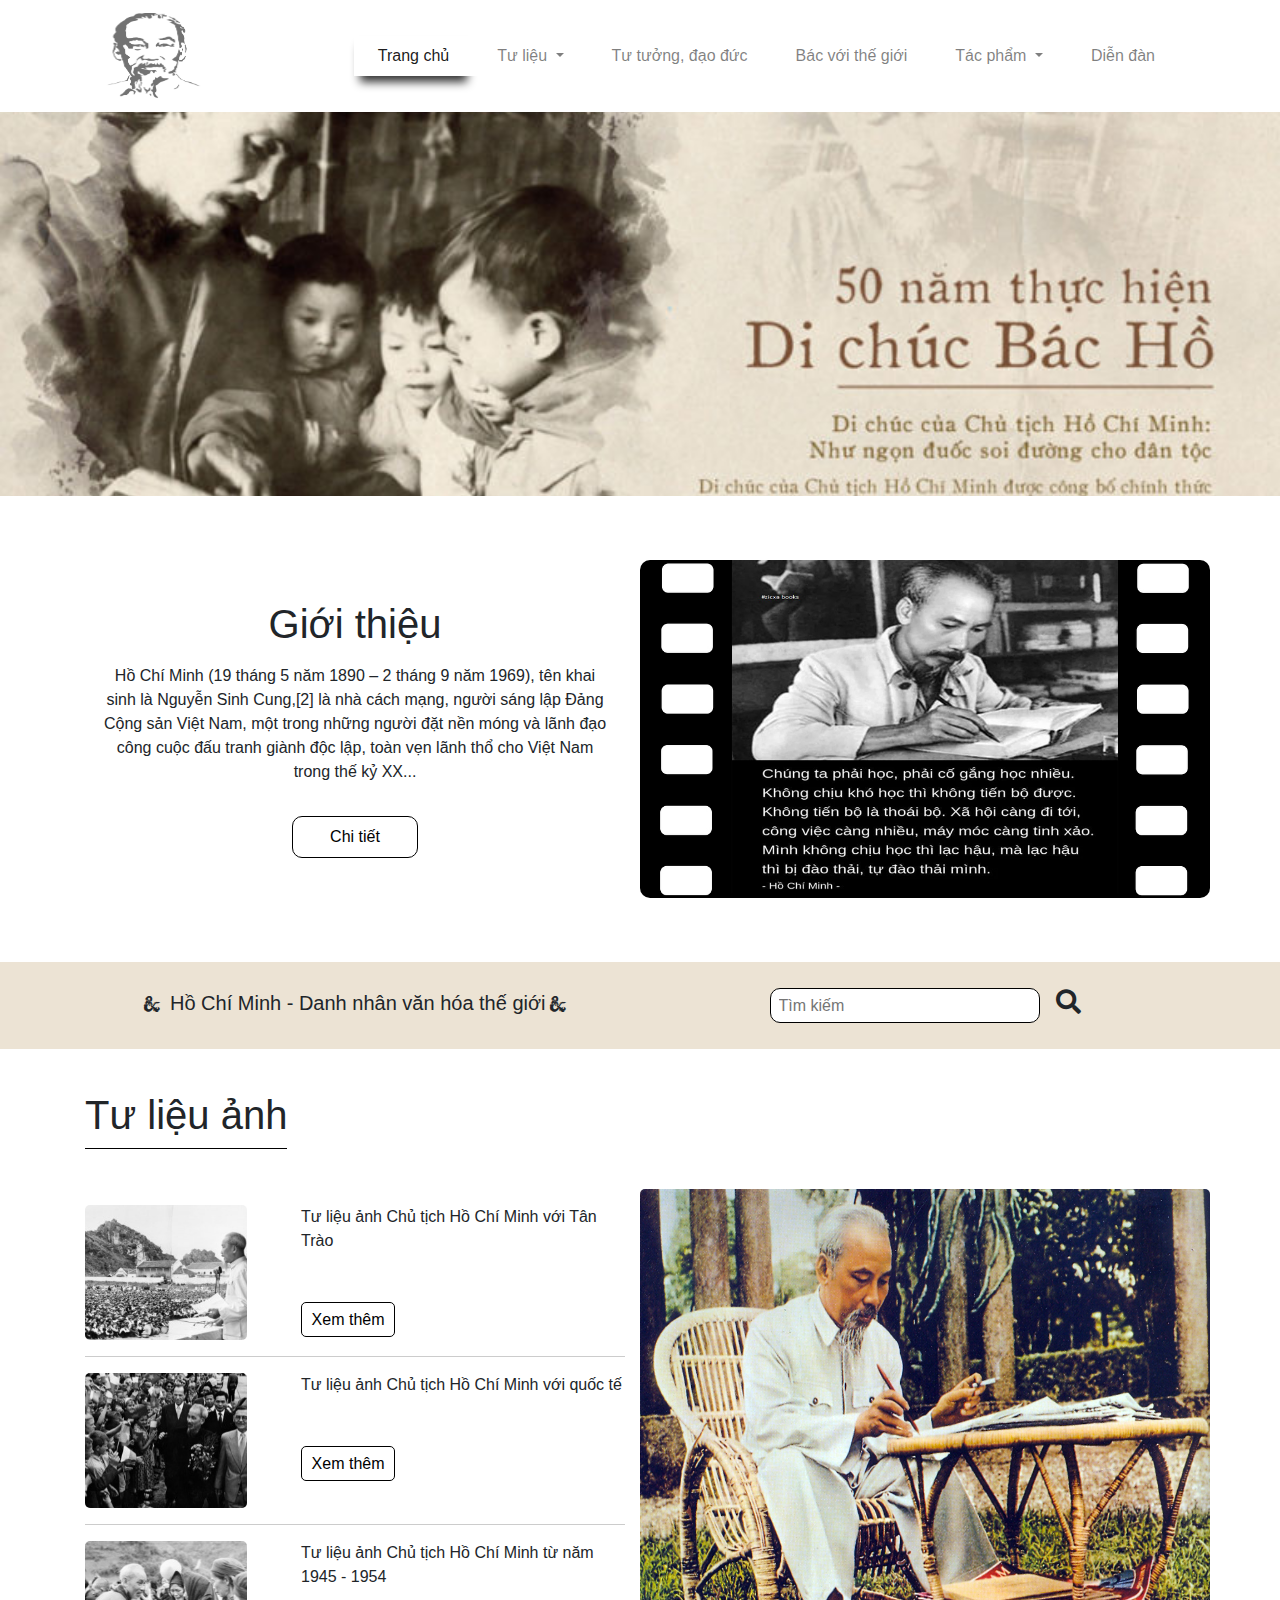
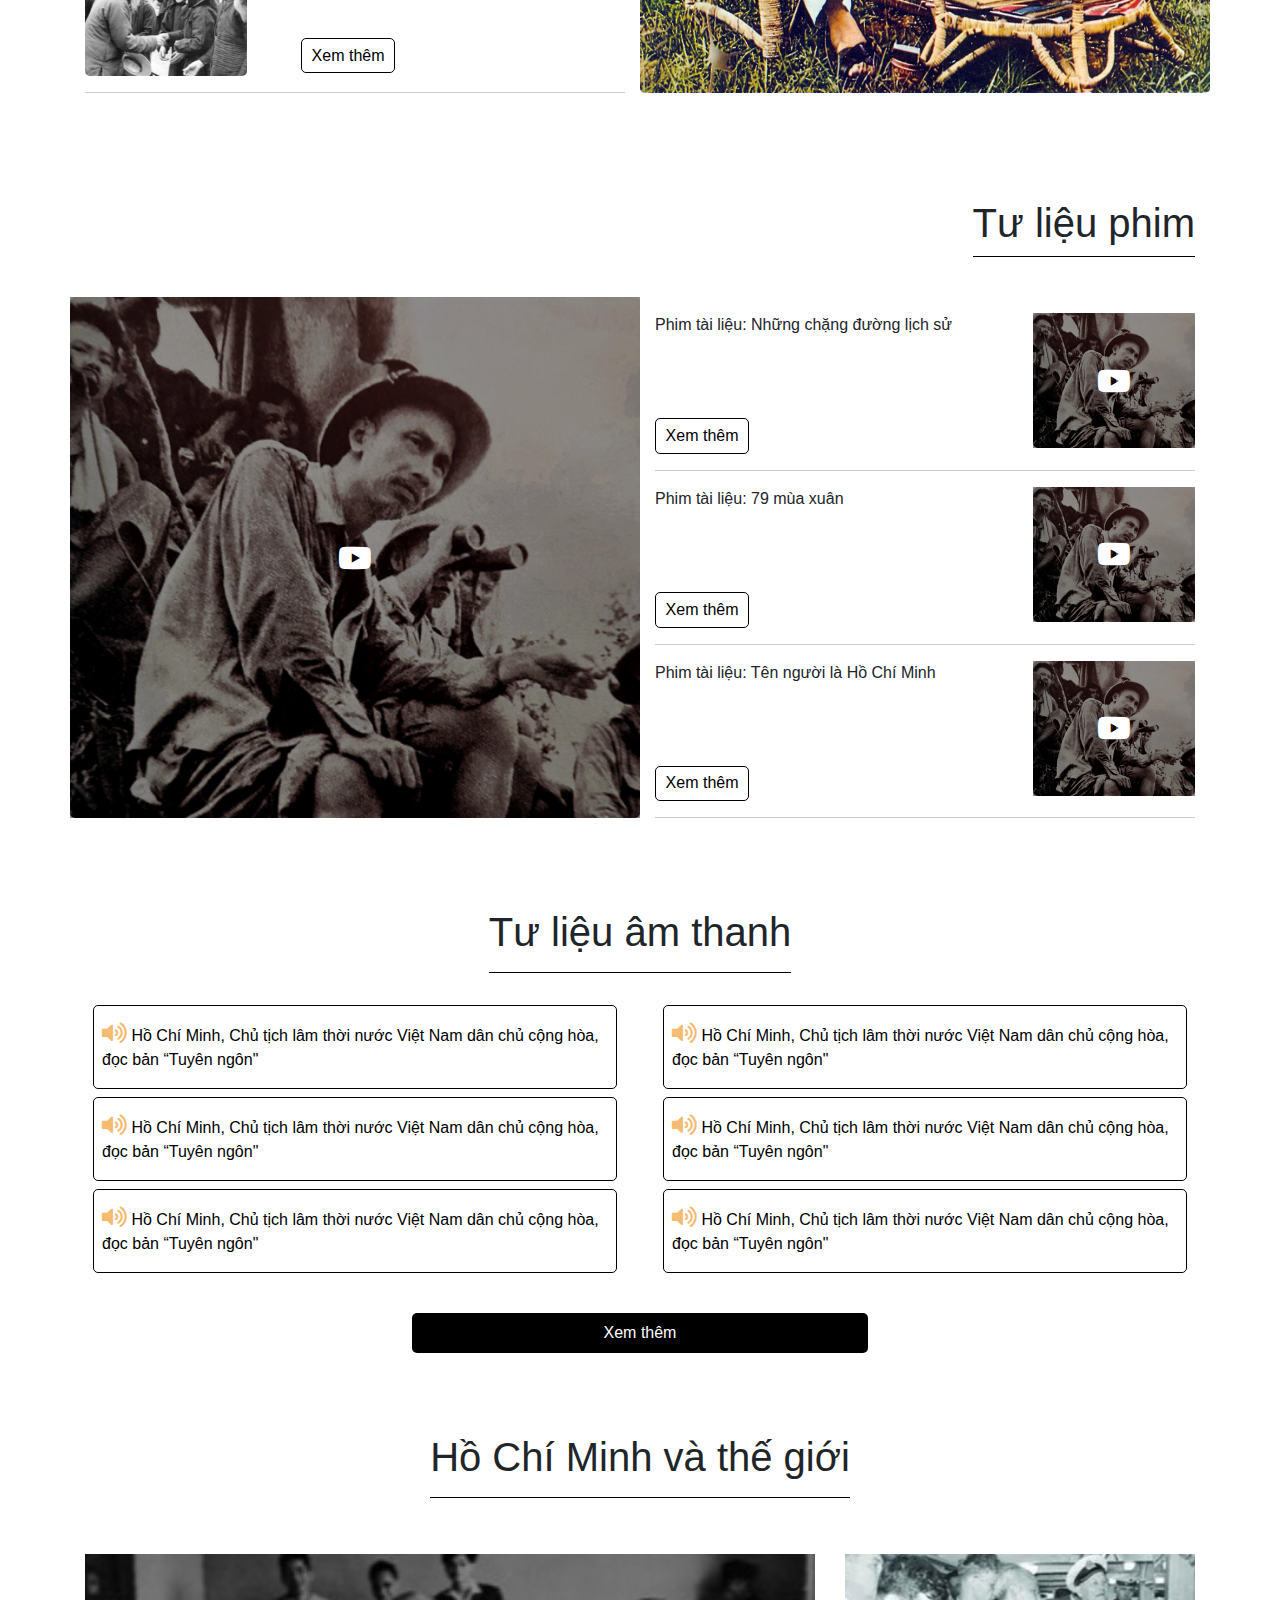
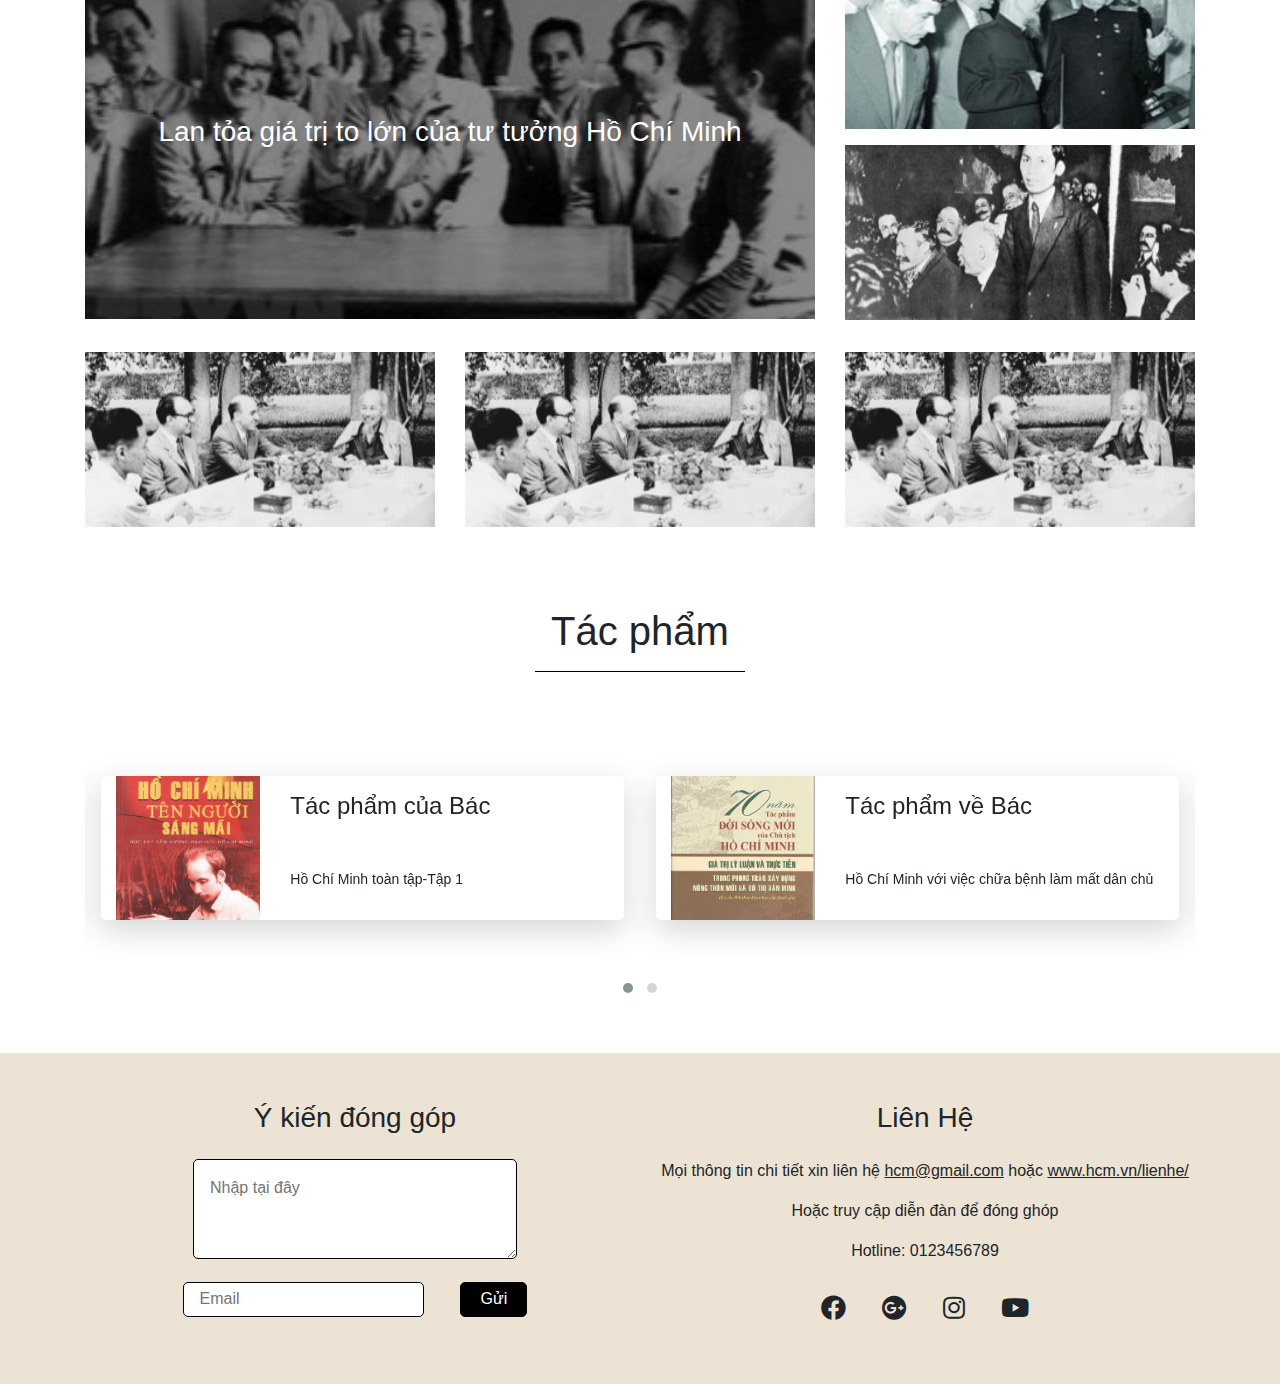
<file: index.html>
<!doctype html>
<html>
<head>
<meta charset="utf-8">
<title>Hồ Chí Minh</title>
<link rel="icon" href="./img/favicon.ico">
<meta name="viewport" content="width=device-width, initial-scale=1.0" >
<link rel="stylesheet" type="text/css" href="./css/bootstrap.min.css">
<link rel="stylesheet" type="text/css" href="./css/all.min.css">
<link rel="stylesheet" type="text/css" href="./owl-carousel/css/owl.carousel.min.css">
<link rel="stylesheet" type="text/css" href="./owl-carousel/css/owl.theme.default.min.css">
<link rel="stylesheet" type="text/css" href="./css/style.css">
</head>

<body>
	

	 <header class="header_area">
    	<div class="main-menu container">
        <nav class="navbar navbar-expand-lg navbar-light">
          <a class="navbar-brand" href="./index.html"><div class="logo-img"></div></a>
          <button class="navbar-toggler" type="button" data-toggle="collapse" data-target="#navbarNav" aria-controls="navbarNav" aria-expanded="false" aria-label="Toggle navigation">
            <span class="navbar-toggler-icon"></span>
          </button>
          <div class="collapse navbar-collapse" id="navbarNav">
            <div class="mr-auto"></div>
            <ul class="navbar-nav">
              <li class="nav-item active">
                <a class="nav-link" href="./index.html">Trang chủ <span class="sr-only">(current)</span></a>
              </li>
             
              <li class="nav-item dropdown">
					<a class="nav-link dropdown-toggle" href="#" id="navbarDropdown" role="button" data-toggle="dropdown" aria-haspopup="true" aria-expanded="false">
					    Tư liệu
					</a>
					<div class="dropdown-menu" aria-labelledby="navbarDropdown">
					          
					    <a class="dropdown-item" href="#">Tư liệu ảnh</a>
					    <div class="dropdown-divider"></div>
					    <a class="dropdown-item" href="#">Tư liệu video</a>
					     <div class="dropdown-divider"></div>
					    <a class="dropdown-item" href="#">Tư liệu audio</a>
					</div>
			  </li>
			  <li class="nav-item">
                <a class="nav-link" href="#">Tư tưởng, đạo đức</a>
              </li>
              <li class="nav-item">
                <a class="nav-link" href="#">Bác với thế giới</a>
              </li>
              <li class="nav-item dropdown">
					<a class="nav-link dropdown-toggle" href="#" id="navbarDropdown" role="button" data-toggle="dropdown" aria-haspopup="true" aria-expanded="false">
					    Tác phẩm
					</a>
					<div class="dropdown-menu" aria-labelledby="navbarDropdown">
					          
					    <a class="dropdown-item" href="#">Tác phẩm của Bác</a>
					    <div class="dropdown-divider"></div>
					    <a class="dropdown-item" href="#">Tác phẩm về Bác</a>
					</div>
			  </li>
              <li class="nav-item">
                <a class="nav-link" href="./forum.html">Diễn đàn</a>
              </li>
             
                          
            </ul>
          </div>
        </nav>
      </div>  	
   </header>

   <!--------end header-------->

   <!-----------banner----------->

   <div class="banner-area container-fluid"></div>

   <!-----------end banner-------->
   <!-----------intro----------->

	<div class="site-intro">
		<div class="container">
			<div class="row intro-area">
				<div class="col-lg-6 col-md-12 text-intro text-center">
					<h1>Giới thiệu</h1>
					<p>Hồ Chí Minh (19 tháng 5 năm 1890 – 2 tháng 9 năm 1969), tên khai sinh là Nguyễn Sinh Cung,[2] là nhà cách mạng, người sáng lập Đảng Cộng sản Việt Nam, một trong những người đặt nền móng và lãnh đạo công cuộc đấu tranh giành độc lập, toàn vẹn lãnh thổ cho Việt Nam trong thế kỷ XX...</p>
					<button><a href="https://vi.wikipedia.org/wiki/H%E1%BB%93_Ch%C3%AD_Minh" style="text-decoration: none;color:inherit;outline: none;" target="_blank">Chi tiết</a></button>
				</div>
				<div class="col-lg-6 col-md-12 img-intro"></div>
			</div>
		</div>
	</div>
   <!------------end intro--------->

   <!------------search----------->
	<div class="search-area container-fluid">
		<div class="container">
			<div class="row site-search">
				<div class="col-lg-6 col-md-12 search-text text-center">
					<i class="fab fa-d-and-d"></i> Hồ Chí Minh - Danh nhân văn hóa thế giới<i class="fab fa-d-and-d"></i>
				</div>
				<div class="col-lg-6 col-md-12 search-form text-center">
					<input type="text" placeholder="Tìm kiếm"><i class="fas fa-search"></i>
				</div>
			</div>
		</div>
	</div>

   <!------------end search----------->
   <!------------img-doc------------->
	<div class="stie-img-doc">
		<div class="container">
			<div class="row">
				<div class="col-12 doc-img-title"><h1>Tư liệu ảnh</h1></div>
			</div>
			
			<div class="row" style="padding: 2rem 0;">
				<div class="col-lg-6 col-12 img-doc-child">
					<div class="img-doc-item">
						<div class="doc-item-img doc-item-img-bg-1"></div>
						<div class="doc-item-text"><span>Tư liệu ảnh Chủ tịch Hồ Chí Minh với Tân Trào</span><a href="#">Xem thêm</a></div>
					</div>
					<div class="img-doc-item">
						<div class="doc-item-img doc-item-img-bg-2"></div>
						<div class="doc-item-text"><span>Tư liệu ảnh Chủ tịch Hồ Chí Minh với quốc tế</span><a href="#">Xem thêm</a></div>
					</div>
					<div class="img-doc-item">
						<div class="doc-item-img doc-item-img-bg-3"></div>
						<div class="doc-item-text"><span>Tư liệu ảnh Chủ tịch Hồ Chí Minh từ năm 1945 - 1954</span><a href="#">Xem thêm</a></div>
					</div>
					


				</div>
				<div class="col-lg-6 col-12 img-doc-main"></div>

			</div>

		</div>
	</div>


   <!------------end img-doc--------->
   <!------------video-doc------------->
	<div class="stie-video-doc">
		<div class="container">
			<div class="row">
				<div class="col-12 doc-video-title"><h1>Tư liệu phim</h1></div>
			</div>
			
			<div class="row" style="padding: 2rem 0;">
				<div class="col-lg-6 col-12 img-doc-main video-doc-main" id="popup-video">
					<div class="overlay video-click-btn"><i class="fab fa-youtube" ></i></div>
				</div>

				<div class="popup-video">
					<iframe width="40%" height="50%" src="https://www.youtube.com/embed/5dbHMX62S7Y" frameborder="0" allow="accelerometer; autoplay; encrypted-media; gyroscope; picture-in-picture" allowfullscreen></iframe>
					<img src="./img/close-icon.png" class="close">
				</div>

				<div class="col-lg-6 col-12 video-doc-child">

					<div class="video-doc-item">
						
						<div class="doc-item-text"><span>Phim tài liệu: Những chặng đường lịch sử</span><a href="#">Xem thêm</a></div>
						<div class="doc-item-video doc-item-video-bg-1" id="popup-video-2">
							<div class="overlay video-click-btn"><i class="fab fa-youtube" ></i></div>
						</div>
					</div>

					<div class="popup-video-2">
						<iframe width="40%" height="50%" src="https://www.youtube.com/embed/7YrKG2KoSuY" frameborder="0" allow="accelerometer; autoplay; encrypted-media; gyroscope; picture-in-picture" allowfullscreen></iframe>
						<img src="./img/close-icon.png" class="close-2">
					</div>

					<div class="video-doc-item">
						
						<div class="doc-item-text"><span>Phim tài liệu: 79 mùa xuân</span><a href="#">Xem thêm</a></div>
						<div class="doc-item-video doc-item-video-bg-3" id="popup-video-3">
							<div class="overlay video-click-btn"><i class="fab fa-youtube" ></i></div>
						</div>

						<div class="popup-video-3">
						<iframe width="40%" height="50%" src="https://www.youtube.com/embed/-7HInLvrcpo" frameborder="0" allow="accelerometer; autoplay; encrypted-media; gyroscope; picture-in-picture" allowfullscreen></iframe>
						<img src="./img/close-icon.png" class="close-3">
						</div>

					</div>
					<div class="video-doc-item">
						
						<div class="doc-item-text"><span>Phim tài liệu: Tên người là Hồ Chí Minh</span><a href="#">Xem thêm</a></div>
						<div class="doc-item-video doc-item-video-bg-3" id="popup-video-4">
							<div class="overlay video-click-btn"><i class="fab fa-youtube" ></i></div>
						</div>


						<div class="popup-video-4">
						<iframe  width="40%" height="50%" src="https://www.youtube.com/embed/xJFZiCLLUl0" frameborder="0" allow="accelerometer; autoplay; encrypted-media; gyroscope; picture-in-picture" allowfullscreen></iframe>
						<img src="./img/close-icon.png" class="close-4">
						</div>

					</div>
					


				</div>
				

			</div>

		</div>
	</div>


   <!------------end video-doc--------->
   <!------------audio-doc--------->
	<div class="site-audio-doc">
		<div class="container">
			<div class="row">
				<div class="col-12 audio-doc-title text-center"><h1>Tư liệu âm thanh</h1></div>
			</div>
			<div class="row">
				<div class="col-lg-6 col-12 audio-form">
					<div class="audio-item">
						<i class="fas fa-volume-up"></i>
						<a href="#">Hồ Chí Minh, Chủ tịch lâm thời nước Việt Nam dân chủ cộng hòa, đọc bản “Tuyên ngôn"</a>
					</div>
					<div class="audio-item">
						<i class="fas fa-volume-up"></i>
						<a href="#">Hồ Chí Minh, Chủ tịch lâm thời nước Việt Nam dân chủ cộng hòa, đọc bản “Tuyên ngôn"</a>
					</div>
					<div class="audio-item">
						<i class="fas fa-volume-up"></i>
						<a href="#">Hồ Chí Minh, Chủ tịch lâm thời nước Việt Nam dân chủ cộng hòa, đọc bản “Tuyên ngôn"</a>
					</div>
				</div>
				<div class="col-lg-6 col-12 audio-form">
					<div class="audio-item">
						<i class="fas fa-volume-up"></i>
						<a href="#">Hồ Chí Minh, Chủ tịch lâm thời nước Việt Nam dân chủ cộng hòa, đọc bản “Tuyên ngôn"</a>
					</div>
					<div class="audio-item">
						<i class="fas fa-volume-up"></i>
						<a href="#">Hồ Chí Minh, Chủ tịch lâm thời nước Việt Nam dân chủ cộng hòa, đọc bản “Tuyên ngôn"</a>
					</div>
					<div class="audio-item">
						<i class="fas fa-volume-up"></i>
						<a href="#">Hồ Chí Minh, Chủ tịch lâm thời nước Việt Nam dân chủ cộng hòa, đọc bản “Tuyên ngôn"</a>
					</div>
				</div>
			</div>
			
			<div class="row">
				<div class="col-12 text-center audio-more"><button>Xem thêm</button></div>
			</div>

		</div>
	</div>
   <!------------end audio-doc--------->
   <!------------world------------>
	<div class="site-world">
		<div class="container">
			<div class="row">
				<div class="col-12 world-title text-center"><h1>Hồ Chí Minh và thế giới</h1></div>
			</div>
			<div class="row" style="padding: 1rem 0;">
				<div class="col-lg-8 col-12  ">
					<div class="world-first-left">
						<div class="overlay"><h3>Lan tỏa giá trị to lớn của tư tưởng Hồ Chí Minh</h3></div>
					</div>
				</div>
				<div class="col-lg-4 col-12 world-first-right">
					<div class="left-item left-bg1">
						<div class="overlay"><p class="text-center">Cách mạng tháng 10 Nga</p></div>

					</div>
					<div class="left-item left-bg2">
						<div class="overlay"><p>Theo chân Bác tại Luân Đôn</p></div>
					</div>
				</div>
			</div>
			<div class="row third-row">
				<div class="col-lg-4 col-12 ">
					<div class="world-second">
						<div class="overlay"><p class="text-center">Chủ tịch Hồ Chí Minh với báo chí quốc tế</p></div>
					</div>
				</div>
				<div class="col-lg-4 col-12 ">
					<div class="world-second">
						<div class="overlay"><p class="text-center">Chủ tịch Hồ Chí Minh với báo chí quốc tế</p></div>
					</div>
				</div>
				<div class="col-lg-4 col-12 ">
					<div class="world-second">
						<div class="overlay"><p class="text-center">Chủ tịch Hồ Chí Minh với báo chí quốc tế</p></div>
					</div>
				</div>
			</div>
		</div>
	</div>



	<!------------end world---------->
	<!------------creation----------->
	
	<div class="creation-area">
			<div class="container">
		        <div class="row text-center">
		          <div class="col-12">
		            <div class="creation-title">
		              <h1>Tác phẩm</h1>	         
		            </div>
		          </div>
		        </div>
		      </div>
	      <div class="container carousel py-lg-5">
	        <div class="owl-carousel owl-theme">
	          <div class="creation row">
	            <div class="col-lg-4 col-md-12">
	              <div class="creation-img creation-img-bg"></div>
	            </div>
	            <div class="col-lg-8 col-md-12 about-creation ">
	              <h4 class="mb-5">Tác phẩm của Bác</h4>
	              <p>Hồ Chí Minh toàn tập-Tập 1</p>
	            </div>
	          </div>
	          <div class="creation row">
	             <div class="col-lg-4 col-md-12">
	              <div class="creation-img creation-img-bg-2"></div>
	            </div>
	            <div class="col-lg-8 col-md-12 about-creation">
	              <h4 class="mb-5">Tác phẩm về Bác</h4>
	              <p>Hồ Chí Minh với việc chữa bệnh làm mất dân chủ</p>
	            </div>
	          </div>

	           <div class="creation row">
	            <div class="col-lg-4 col-md-12">
	              <div class="creation-img creation-img-bg-3"></div>
	            </div>
	            <div class="col-lg-8 col-md-12 about-creation">
	              <h4 class="mb-5">Tác phẩm của Bác</h4>
	              <p>Nhật ký trong tù</p>
	            </div>
	          </div>
	          <div class="creation row">
	             <div class="col-lg-4 col-md-12">
	              <div class="creation-img creation-img-bg-4"></div>
	            </div>
	            <div class="col-lg-8 col-md-12 about-creation">
	              <h4 class="mb-5">Tác phẩm về Bác</h4>
	              <p>Hồ Chí Minh - Hành trình tìm đường cứu nước</p>
	            </div>
	          </div>
	          
	          

	        </div>
	      </div>
	    </div>

	<!------------end creation------->

	<!------------footer------------->

	<div class="footer-area">
		<div class="container">
			<div class="row">
				<div class="col-lg-6 col-12 text-center">
					<div class="contact">
						<h3 class="contact-title">Ý kiến đóng góp</h3>
						<textarea placeholder="Nhập tại đây"></textarea>
						<div class="contact-form">
							<input type="Email" placeholder="Email">
							<button>Gửi</button>
						</div>
						

						
					</div>
				</div>
				<div class="col-lg-6 col-12 text-center">
					<div class="social">
						<h3>Liên Hệ</h3>
						<p>Mọi thông tin chi tiết xin liên hệ <u>hcm@gmail.com</u> hoặc <u>www.hcm.vn/lienhe/</u></p>
						<p>Hoặc truy cập diễn đàn để đóng ghóp</p>
						<p>Hotline: 0123456789</p>
						<p>
							<i class="fab fa-facebook"></i>
							<i class="fab fa-google-plus"></i>
							<i class="fab fa-instagram"></i>
							<i class="fab fa-youtube"></i>
						</p>
					</div>
				</div>
			</div>
		</div>
	</div>

	<!------------end footer------------->











<script src="./js/jquery.3.4.1.js"></script>
<!-- bootstrap js file-->
<script src="./js/bootstrap.min.js"></script>
<!-- owl js file -->
<script src="./owl-carousel/js/owl.carousel.min.js"></script>
<!-- custom js file -->
<script src="./js/main.js"></script>


</body>
</html>
</file>
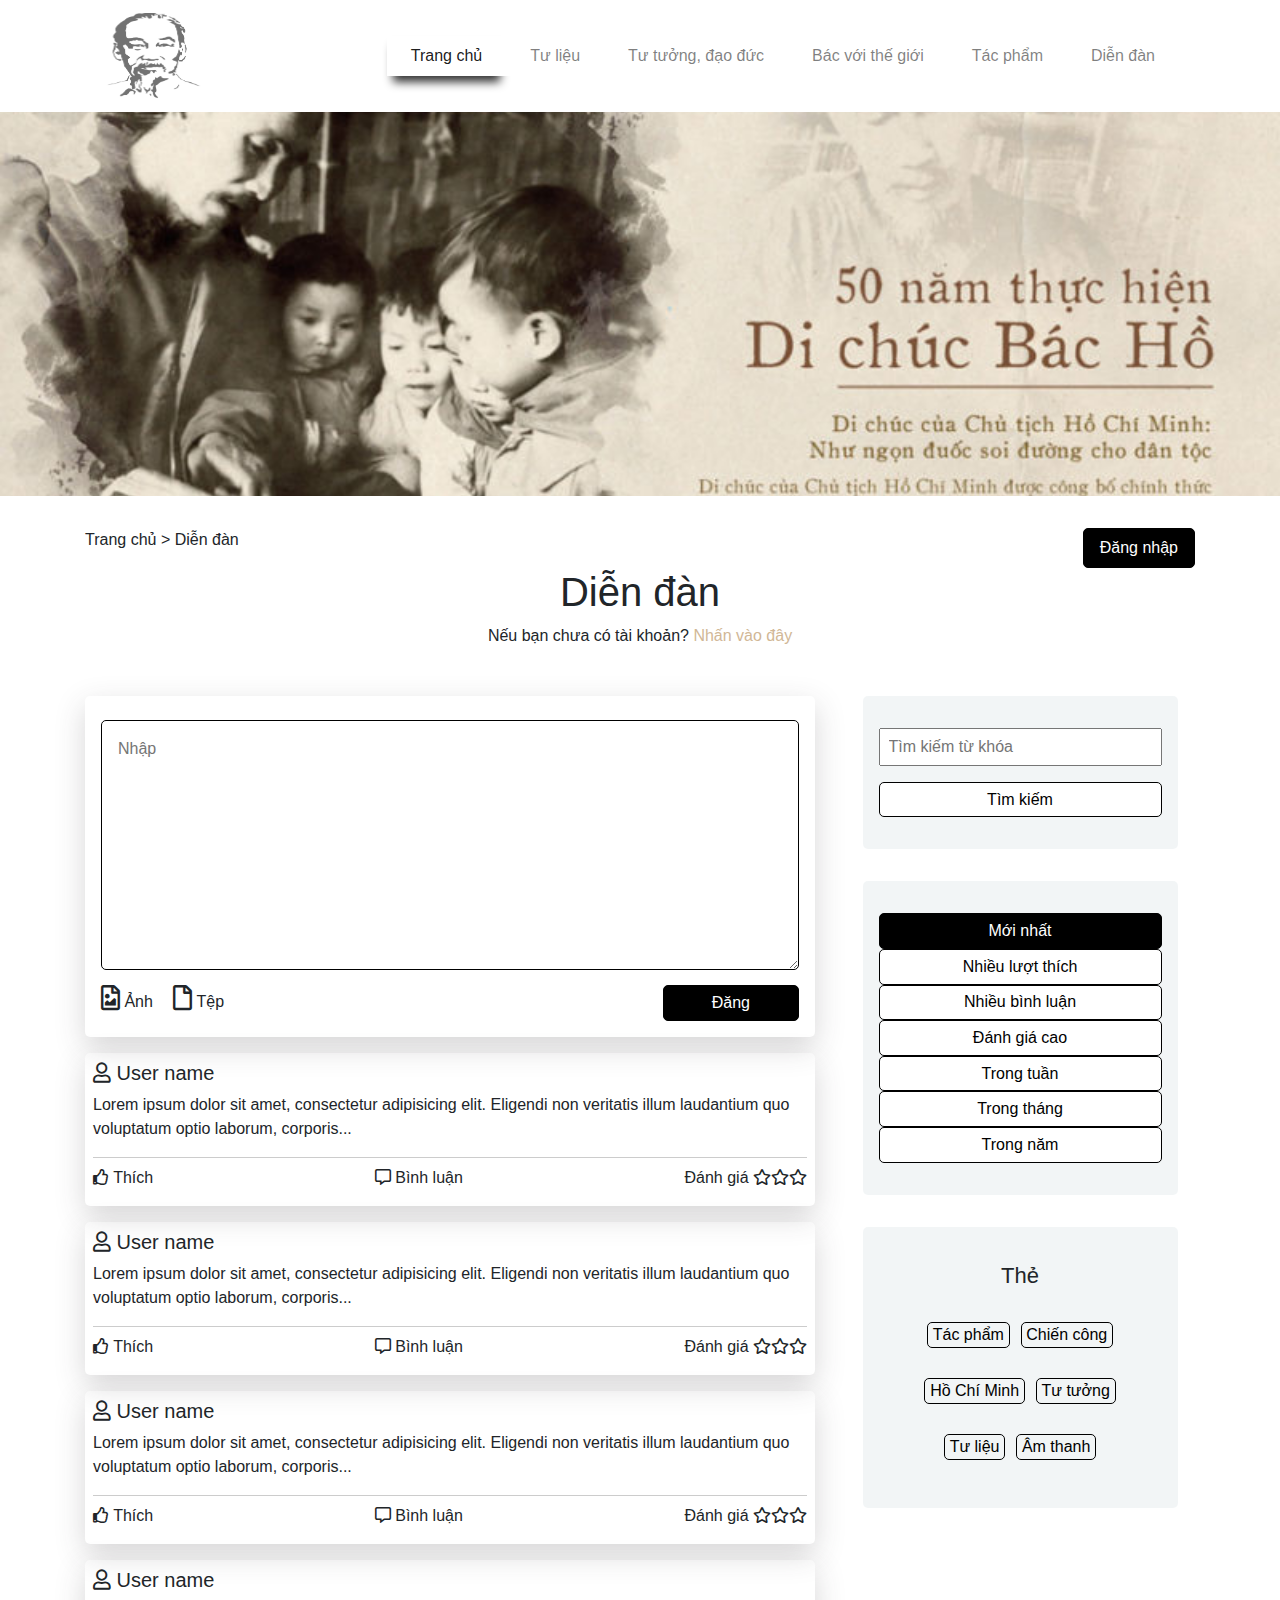
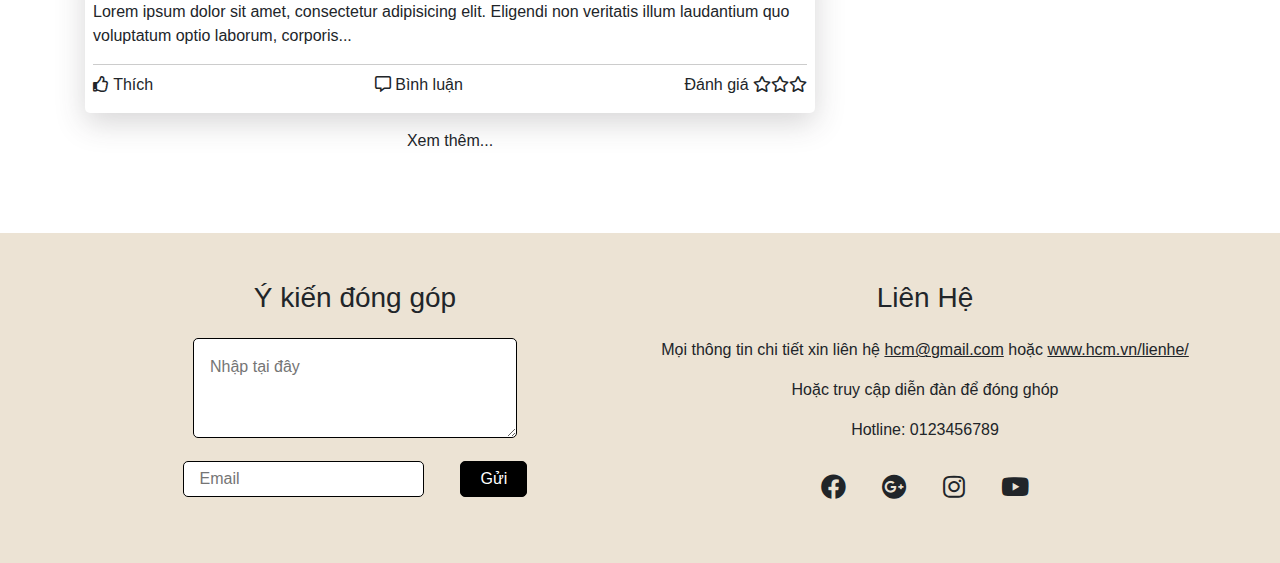
<file: forum.html>
<!doctype html>
<html>
<head>
<meta charset="utf-8">
<title>Hồ Chí Minh</title>
<link rel="icon" href="./img/favicon.ico">
<meta name="viewport" content="width=device-width, initial-scale=1.0" >
<link rel="stylesheet" type="text/css" href="./css/bootstrap.min.css">
<link rel="stylesheet" type="text/css" href="./css/all.min.css">
<link rel="stylesheet" type="text/css" href="./css/style.css">
</head>

<body>
	

	 <header class="header_area">
    	<div class="main-menu container">
        <nav class="navbar navbar-expand-lg navbar-light">
          <a class="navbar-brand" href="./index.html"><div class="logo-img"></div></a>
          <button class="navbar-toggler" type="button" data-toggle="collapse" data-target="#navbarNav" aria-controls="navbarNav" aria-expanded="false" aria-label="Toggle navigation">
            <span class="navbar-toggler-icon"></span>
          </button>
          <div class="collapse navbar-collapse" id="navbarNav">
            <div class="mr-auto"></div>
            <ul class="navbar-nav">
              <li class="nav-item active">
                <a class="nav-link" href="./index.html">Trang chủ <span class="sr-only">(current)</span></a>
              </li>
             
              <li class="nav-item dropdown">
					<a class="nav-link " href="#" id="navbarDropdown" role="button" data-toggle="dropdown" aria-haspopup="true" aria-expanded="false">
					    Tư liệu
					</a>
					<div class="dropdown-menu" aria-labelledby="navbarDropdown">
					          
					    <a class="dropdown-item" href="#">Tư liệu ảnh</a>
					    <div class="dropdown-divider"></div>
					    <a class="dropdown-item" href="#">Tư liệu video</a>
					     <div class="dropdown-divider"></div>
					    <a class="dropdown-item" href="#">Tư liệu audio</a>
					</div>
			  </li>
			  <li class="nav-item">
                <a class="nav-link" href="#">Tư tưởng, đạo đức</a>
              </li>
              <li class="nav-item">
                <a class="nav-link" href="#">Bác với thế giới</a>
              </li>
              <li class="nav-item dropdown">
					<a class="nav-link " href="#" id="navbarDropdown" role="button" data-toggle="dropdown" aria-haspopup="true" aria-expanded="false">
					    Tác phẩm
					</a>
					<div class="dropdown-menu" aria-labelledby="navbarDropdown">
					          
					    <a class="dropdown-item" href="#">Tác phẩm của Bác</a>
					    <div class="dropdown-divider"></div>
					    <a class="dropdown-item" href="#">Tác phẩm về Bác</a>
					</div>
			  </li>
              <li class="nav-item">
                <a class="nav-link" href="./forum.html">Diễn đàn</a>
              </li>
             
                          
            </ul>
          </div>
        </nav>
      </div>  	
   </header>

   <!--------end header-------->

   <!-----------banner----------->

   <div class="banner-area container-fluid"></div>
    
   <!-----------end banner-------->
   





   <div class="site-forum">
     <div class="container">
       <div class="row">
         <div class="col-12">
           <div class="forum-catalog d-flex">
             <p class="mr-auto">Trang chủ > Diễn đàn</p>
             <button id="login">Đăng nhập</button>
             <div class="overlay-2">
               <div class="login-area">
                  <div class="hide"><span><i class="fas fa-times"></i></span></div>
                 <h2>Đăng nhập</h2>
                 <input type="text" placeholder="Tên đăng nhập">
                 <input type="Password" placeholder="Mật khẩu">
                 <button class="hide">Đăng nhập</button>
               </div>
             </div>
           </div>
         </div>
       </div>

        <div class="row">
          <div class="col-12 text-center">
            <h1>Diễn đàn</h1>
            <div class="p">Nếu bạn chưa có tài khoản? <a id="signup" href="#" style="color: rgba(209,183,150,1);">Nhấn vào đây</a></div>

              <div class="overlay-3">
               <div class="signup-area">
                  <div class="hide-signup"><span><i class="fas fa-times"></i></span></div>
                 <h2>Đăng Ký</h2>
                 <input type="text" placeholder="Tên đăng nhập">
                 <input type="Password" placeholder="Mật khẩu">
                 <input type="Password" placeholder="Xác nhận mật khẩu">
                 <button class="hide-signup">Đăng Ký</button>
               </div>
             </div>

          </div>
        </div>
        <div class="row py-5">
          <div class="col-lg-8 col-12">
            <div class="user-form">

              <div class="user-write">
                <textarea placeholder="Nhập"></textarea>
                <div class="user-write-icon d-flex">
                  <div class="icon-item mr-auto"><i class="far fa-file-image" title="ảnh"></i> Ảnh <i class="far fa-file" title="tệp"></i> Tệp</div>
                  
                  <div class="icon-item"><button>Đăng</button></div>
                </div>
              </div>
              <div class="user-post">
                <div class="post-item">
                  
                  <div class="post-text">
                    <h5><i class="far fa-user"></i> User name</h5>
                    <p>Lorem ipsum dolor sit amet, consectetur adipisicing elit. Eligendi non veritatis illum laudantium quo voluptatum optio laborum, corporis...</p>
                  </div>
                </div>
                <div class="post-icon">
                  <div class="post-icon-item"><i class="far fa-thumbs-up"></i> Thích</div>
                  <div class="post-icon-item"><i class="far fa-comment-alt"></i> Bình luận</div>
                  <div class="post-icon-item">Đánh giá <i class="far fa-star"></i><i class="far fa-star"></i><i class="far fa-star"></i></div>
                </div>
              </div>

              <div class="user-post">
                <div class="post-item">
                  
                  <div class="post-text">
                    <h5><i class="far fa-user"></i> User name</h5>
                    <p>Lorem ipsum dolor sit amet, consectetur adipisicing elit. Eligendi non veritatis illum laudantium quo voluptatum optio laborum, corporis...</p>
                  </div>
                </div>
                <div class="post-icon">
                  <div class="post-icon-item"><i class="far fa-thumbs-up"></i> Thích</div>
                  <div class="post-icon-item"><i class="far fa-comment-alt"></i> Bình luận</div>
                  <div class="post-icon-item">Đánh giá <i class="far fa-star"></i><i class="far fa-star"></i><i class="far fa-star"></i></div>
                </div>
              </div>

              <div class="user-post">
                <div class="post-item">
                  
                  <div class="post-text">
                    <h5><i class="far fa-user"></i> User name</h5>
                    <p>Lorem ipsum dolor sit amet, consectetur adipisicing elit. Eligendi non veritatis illum laudantium quo voluptatum optio laborum, corporis...</p>
                  </div>
                </div>
                <div class="post-icon">
                  <div class="post-icon-item"><i class="far fa-thumbs-up"></i> Thích</div>
                  <div class="post-icon-item"><i class="far fa-comment-alt"></i> Bình luận</div>
                  <div class="post-icon-item">Đánh giá <i class="far fa-star"></i><i class="far fa-star"></i><i class="far fa-star"></i></div>
                </div>
              </div>

              <div class="user-post">
                <div class="post-item">
                  
                  <div class="post-text">
                    <h5><i class="far fa-user"></i> User name</h5>
                    <p>Lorem ipsum dolor sit amet, consectetur adipisicing elit. Eligendi non veritatis illum laudantium quo voluptatum optio laborum, corporis...</p>
                  </div>
                </div>
                <div class="post-icon">
                  <div class="post-icon-item"><i class="far fa-thumbs-up"></i> Thích</div>
                  <div class="post-icon-item"><i class="far fa-comment-alt"></i> Bình luận</div>
                  <div class="post-icon-item">Đánh giá <i class="far fa-star"></i><i class="far fa-star"></i><i class="far fa-star"></i></div>
                </div>
              </div>
              <div class="text-center" style="cursor: pointer;">Xem thêm...</div>

            </div>

          </div>
          <div class="col-lg-4 col-12">
            <div class="forum-filter">
              <div class="filter-search">
                <input type="text" placeholder="Tìm kiếm từ khóa">
                <button>Tìm kiếm</button>
              </div>
              <div class="filter-btn">
                <button class="active">Mới nhất</button>
                <button>Nhiều lượt thích</button>
                <button>Nhiều bình luận</button>
                <button>Đánh giá cao</button>
                <button>Trong tuần</button>
                <button>Trong tháng</button>
                <button>Trong năm</button>
              </div>

              <div class="filter-tag">
                <p>Thẻ</p>
                <div class="tag-btn">
                  <a href="#">Tác phẩm</a>
                  <a href="#">Chiến công</a>
                </div>
                <div class="tag-btn">
                  <a href="#">Hồ Chí Minh</a>
                  <a href="#">Tư tưởng</a>
                  
                </div>
                <div class="tag-btn">
                  <a href="#">Tư liệu</a>
                  <a href="#">Âm thanh</a>
                </div>
              </div>
            </div>
          </div>
        </div>

     </div>

   </div>





  <!------------footer------------->

  <div class="footer-area">
    <div class="container">
      <div class="row">
        <div class="col-lg-6 col-12 text-center">
          <div class="contact">
            <h3 class="contact-title">Ý kiến đóng góp</h3>
            <textarea placeholder="Nhập tại đây"></textarea>
            <div class="contact-form">
              <input type="Email" placeholder="Email">
              <button>Gửi</button>
            </div>
            

            
          </div>
        </div>
        <div class="col-lg-6 col-12 text-center">
          <div class="social">
            <h3>Liên Hệ</h3>
            <p>Mọi thông tin chi tiết xin liên hệ <u>hcm@gmail.com</u> hoặc <u>www.hcm.vn/lienhe/</u></p>
            <p>Hoặc truy cập diễn đàn để đóng ghóp</p>
            <p>Hotline: 0123456789</p>
            <p>
              <i class="fab fa-facebook"></i>
              <i class="fab fa-google-plus"></i>
              <i class="fab fa-instagram"></i>
              <i class="fab fa-youtube"></i>
            </p>
          </div>
        </div>
      </div>
    </div>
  </div>

  <!------------end footer------------->











<script src="./js/jquery.3.4.1.js"></script>
<!-- bootstrap js file-->
<script src="./js/bootstrap.min.js"></script>
<!-- custom js file -->
<script src="./js/main.js"></script>


</body>
</html>
</file>
<file: css/style.css>
@charset "utf-8";

*{
	margin: 0;
	padding: 0;
	box-sizing: border-box;
	outline: none;
}
.overlay{
       position:absolute;
       top:0;
       left:0;
       right:0;
       bottom:0;
       background-color:rgba(0, 0, 0,0.45);
       background: url(data:;base64,iVBORw0KGgoAAAANSUhEUgAAAAIAAAACCAYAAABytg0kAAAAAXNSR0IArs4c6QAAAARnQU1BAACxjwv8YQUAAAAgY0hSTQAAeiYAAICEAAD6AAAAgOgAAHUwAADqYAAAOpgAABdwnLpRPAAAABl0RVh0U29mdHdhcmUAUGFpbnQuTkVUIHYzLjUuNUmK/OAAAAATSURBVBhXY2RgYNgHxGAAYuwDAA78AjwwRoQYAAAAAElFTkSuQmCC) repeat scroll transparent\9;
       z-index:0;
       color:white;
}
.overlay-2{
       position:fixed;
       width: 100%;
       height: 100vh;
       top:0;
       left:0;
       right:0;
       bottom:0;
       background-color:rgba(0, 0, 0,0.45);
       background: url(data:;base64,iVBORw0KGgoAAAANSUhEUgAAAAIAAAACCAYAAABytg0kAAAAAXNSR0IArs4c6QAAAARnQU1BAACxjwv8YQUAAAAgY0hSTQAAeiYAAICEAAD6AAAAgOgAAHUwAADqYAAAOpgAABdwnLpRPAAAABl0RVh0U29mdHdhcmUAUGFpbnQuTkVUIHYzLjUuNUmK/OAAAAATSURBVBhXY2RgYNgHxGAAYuwDAA78AjwwRoQYAAAAAElFTkSuQmCC) repeat scroll transparent\9;
       z-index:999;
       color:white;
}
.overlay-3{
       position:fixed;
       width: 100%;
       height: 100vh;
       top:0;
       left:0;
       right:0;
       bottom:0;
       background-color:rgba(0, 0, 0,0.45);
       background: url(data:;base64,iVBORw0KGgoAAAANSUhEUgAAAAIAAAACCAYAAABytg0kAAAAAXNSR0IArs4c6QAAAARnQU1BAACxjwv8YQUAAAAgY0hSTQAAeiYAAICEAAD6AAAAgOgAAHUwAADqYAAAOpgAABdwnLpRPAAAABl0RVh0U29mdHdhcmUAUGFpbnQuTkVUIHYzLjUuNUmK/OAAAAATSURBVBhXY2RgYNgHxGAAYuwDAA78AjwwRoQYAAAAAElFTkSuQmCC) repeat scroll transparent\9;
       z-index:999;
       color:white;
}
.navbar_fixed{
    position: fixed;
    width: 100%;
    top: -1px;
    left: 0; right: 0;
    background: #ffffff;
    box-shadow: 0px 10px 30px rgba(57, 56, 61, 0.205);
    z-index: 999;
    transition: background 1s ease;
}
.header_area .main-menu .navbar .navbar-brand{
	width: 10%;
}
.header_area .main-menu .navbar .navbar-brand .logo-img{
	padding-bottom: 80%;
	background: url(../img/logo.png) no-repeat;
	background-size: 100% 100%;

}
.navbar-nav .nav-item{
	padding: 0 1rem;
	position: relative;
	background: #fff;
}
.navbar-nav .active:before{
	content: '';
	position: absolute;
	bottom: -15%;
	left: 5%;
	width: 90%;
	height: 90%;
	background: rgba(0,0,0,0.8);
	z-index: -1;
	filter: blur(5px);
	
}
.navbar-nav .nav-item:hover:before{
	content: '';
	position: absolute;
	bottom: -15%;
	left: 5%;
	width: 90%;
	height: 90%;
	background: rgba(0,0,0,0.8);
	z-index: -1;
	filter: blur(5px);
}


/*=========end header============*/

/*=========banner============*/
.banner-area{
	padding-bottom: 30%;
	background: url(../img/banner.jpg) no-repeat;
	background-position: center;
	background-size: cover;
}





/*=========end banner============*/
/*============intro============*/
.site-intro{
	padding: 4rem 0;
}
.site-intro .intro-area .text-intro{
	padding: 1.5rem 2rem;
}
.site-intro .intro-area .text-intro h1,.site-intro .intro-area .text-intro p,.site-intro .intro-area .text-intro button{
	margin: 1rem 0;
}
.site-intro .intro-area .text-intro button{
	width: 25%;
	background: #fff;
	padding: .5rem 1.5rem;
	border: 1px solid #000;
	border-radius: 10px;
}
.site-intro .intro-area .img-intro{
	background: url(../img/intro.jpg) no-repeat;
	background-position: center;
	background-size: cover;
	border-radius: 10px;
}
.site-intro .intro-area .text-intro button:hover{
	background: #000;
	color: #fff;
}

/*==================end intro=============*/
/*================search================*/
.search-area{
	background: #ece3d4;
	padding: 1rem 0;
}
.search-area .site-search{
	padding: .6rem 0;
}
.search-area .site-search .search-text{
	font-size: 20px;
}
.search-area .site-search .search-text i{
	font-size: 16px;
	padding: 0 .2rem;
}
.search-area .site-search .search-form input{
	padding: .3rem 0 .3rem .5rem;
	width: 50%;
	border: 1px solid #000;
	border-radius: 10px;
}
.search-area .site-search .search-form i{
	font-size: 25px;
	cursor: pointer;
	padding-left: 1rem;
}
/*================end search===========*/

/*==============img-doc================*/
.stie-img-doc{
	padding: 2rem 0;
}

.stie-img-doc .doc-img-title h1{
	padding: .6rem 0;
	border-bottom: 1px solid #000;
	display: inline-block;
}
.stie-img-doc .img-doc-child .img-doc-item{
	display: flex;
	justify-content: space-between;
	align-items: flex-start;
	padding: 1rem 0;
	border-bottom: 1px solid #ccc;
}
.stie-img-doc .img-doc-child .img-doc-item .doc-item-img{
	width: 30%;
	padding-bottom: 25%;
	border-radius: 5px;

}
.stie-img-doc .img-doc-child .img-doc-item .doc-item-img-bg-1{
	background: url(../img/img-doc/img1.jpg) no-repeat;
	background-position: center;
	background-size: cover;
}
.stie-img-doc .img-doc-child .img-doc-item .doc-item-img-bg-2{
	background: url(../img/img-doc/img2.jpg) no-repeat;
	background-position: center;
	background-size: cover;
}
.stie-img-doc .img-doc-child .img-doc-item .doc-item-img-bg-3{
	background: url(../img/img-doc/img4.jpg) no-repeat;
	background-position: center;
	background-size: cover;
}
.stie-img-doc .img-doc-child .img-doc-item .doc-item-img-bg-4{
	background: url(../img/img-doc/img1.jpg) no-repeat;
	background-position: center;
	background-size: cover;
}
.stie-img-doc .img-doc-child .img-doc-item .doc-item-text{
	width: 60%;

}
.stie-img-doc .img-doc-child .img-doc-item .doc-item-text a,.stie-img-doc .img-doc-child .img-doc-item .doc-item-text span{
	display: inline-block;
}
.stie-img-doc .img-doc-child .img-doc-item .doc-item-text a{
	margin-top: 15%;
	text-decoration: none;
	color: #000;
	border: 1px solid #000;
	padding: .3rem .6rem;
	border-radius: 5px;
}
.stie-img-doc .img-doc-child .img-doc-item .doc-item-text a:hover{
	background: #000;
	color: #fff;
}
.stie-img-doc .img-doc-main{
	background: url(../img/1-14.jpg) no-repeat;
	background-size: 100% 100%;
	cursor: pointer;
	border-radius: 5px;
}
/*==============end img-doc================*/
/*==============video-doc================*/
.stie-video-doc{
	padding: 2rem 0;
}
.stie-video-doc .doc-video-title{
	display: flex;
	justify-content: flex-end;
}
.stie-video-doc .doc-video-title h1{
	padding: .6rem 0;
	border-bottom: 1px solid #000;
	display: inline-block;
}

.stie-video-doc .video-doc-child .video-doc-item{
	display: flex;
	justify-content: space-between;
	align-items: flex-start;
	padding: 1rem 0;
	border-bottom: 1px solid #ccc;
}
.stie-video-doc .video-doc-child .video-doc-item .doc-item-video{
	width: 30%;
	border-radius: 5px;

}
.stie-video-doc .video-doc-child .video-doc-item .doc-item-text{
	width: 60%;
}
.stie-video-doc .video-doc-child .video-doc-item .doc-item-text span{
	display: block;
}
.stie-video-doc .video-doc-child .video-doc-item .doc-item-text a{
	margin-top: 25%;
	text-decoration: none;
	color: #000;
	border: 1px solid #000;
	padding: .3rem .6rem;
	border-radius: 5px;
	display: inline-block;
}
.stie-video-doc .video-doc-child .video-doc-item .doc-item-text a:hover{
	background: #000;
	color: #fff;
}
.stie-video-doc .video-doc-child .video-doc-item .doc-item-video{
	padding-bottom: 25%;
	cursor: pointer;
	position: relative;
}
.stie-video-doc .video-doc-child .video-doc-item .doc-item-video-bg-1{
	background: url(../img/video.jpg) no-repeat;
	background-position: center;
	background-size: cover;
}
.stie-video-doc .video-doc-child .video-doc-item .doc-item-video-bg-3{
	background: url(../img/video.jpg) no-repeat;
	background-position: center;
	background-size: cover;
}
.stie-video-doc .video-doc-child .video-doc-item .doc-item-video-bg-4{
	background: url(../img/video.jpg) no-repeat;
	background-position: center;
	background-size: cover;
}
.stie-video-doc .video-doc-main{
	cursor: pointer;
	border-radius: 5px;
	background: url(../img/video.jpg) no-repeat;
	background-position: center;
	background-size: cover;
}
.popup-video,.popup-video-2,.popup-video-3,.popup-video-4{
	position: fixed;
	top:50%;
	left: 50%;
	transform: translate(-50%,-50%);
	z-index: 999;
	background: rgba(0,0,0,0.95);
	width: 100%;
	height: 100%;
	display: flex;
	justify-content: center;
	align-items: center;
	visibility: hidden;

}
.popup-video .close,.popup-video-2 .close-2,.popup-video-3 .close-3,.popup-video-4 .close-4{
	position: absolute;
	top: 30px;
	right: 30px;
	color: #fff;
	cursor: pointer;
	max-width: 32px;
}
.video-click-btn{
	display: flex;
	justify-content: center;
	align-items: center;
}
.video-click-btn i{
	color: #fff;
	font-size: 30px;
}
.video-click-btn i:hover{
	color:#f00;

}
/*==============end video-doc================*/
/*===============audio-doc===================*/
.site-audio-doc .audio-doc-title{
	padding: 1rem 0;
}
.site-audio-doc .audio-doc-title h1{
	padding: .6rem 0 1rem 0;
	display: inline-block;
	border-bottom: 1px solid #000;
}

.site-audio-doc .audio-form .audio-item{
	padding: 1rem .5rem;
	border: 1px solid #000;
	margin: .5rem;
	border-radius: 5px;
}
.site-audio-doc .audio-form .audio-item i{
	font-size: 22px;
	color: #f5bb71;
}
.site-audio-doc .audio-form .audio-item a{
	text-decoration: none;
	color: #000;
}
.site-audio-doc .audio-form .audio-item a:hover{
	color: #f5bb71;
}
.site-audio-doc .audio-more{
	padding: 2rem 0;
}
.site-audio-doc .audio-more button{
	width: 40%;
	padding: .5rem 1rem;
	color: #fff;
	background: #000;
	outline: none;
	border-radius: 5px;
	border: none;
}

/*================end audio-doc=============*/
/*================world================*/
.site-world{
	padding: 1rem 0;
}
.site-world .world-title{
	padding: 1rem 0;
}
.site-world .world-title h1{
	padding: 1rem 0;
	border-bottom: 1px solid #000;
	display: inline-block;
}
.site-world .world-first-right .left-item {
	position: relative;
	padding-bottom: 50%;
	margin: 1rem 0;
	cursor: pointer;
}
.site-world .world-first-right .left-item .overlay{
	display: none;
}
.site-world .world-first-right .left-item:hover .overlay{
	display:flex;
	justify-content: center;
	align-items: center;
}
.site-world .world-first-right .left-bg1{
	background: url(../img/img-world/w1.jpg) no-repeat;
	background-position: center;
	background-size: cover;
}
.site-world .world-first-right .left-item p{
	color: #fff;
}
.site-world .world-first-right .left-bg2{
	background: url(../img/img-world/w2.jpg) no-repeat;
	background-position: center;
	background-size: cover;

}
.site-world .world-first-left{
	position: relative;
	margin: 1rem 0;
	cursor: pointer;
	background: url(../img/img-world/w5.jpg) no-repeat;
	background-position: center;
	background-size: cover;
	padding-bottom: 50%;
}
.site-world .world-first-left .overlay h3{
	color: #fff;
	padding: 1rem;
	text-align: center;
}
.site-world .world-first-left .overlay{
	display:flex;
	justify-content: center;
	align-items: center;
}


.site-world .world-second{
	position: relative;
	padding-bottom:50%;
	cursor: pointer;
	background: url(../img/img-world/w3.jpg) no-repeat;
	background-position: center;
	background-size: cover;
	margin-bottom: 1rem;
	
}
.site-world .world-second .overlay{
	display: none;
}
.site-world .world-second:hover .overlay{
	display:flex;
	justify-content: center;
	align-items: center;
}

/*================end world===========*/
/*=================creation==========*/
.creation-area .creation-title h1{
	padding:1rem;
	display: inline-block;
	border-bottom: 1px solid #000;
}
.creation-area {
	margin-top: 2rem;

}
.creation-area .creation{
	background: #ffffff10;
	margin: 3rem 1rem;
	box-shadow:0px 10px 30px rgba(57, 56, 61, 0.205);
	border-radius: 5px;
}
 .creation-area .creation .creation-img{
 	cursor: pointer;
	padding-bottom:100%;

}
 .creation-area .creation .creation-img-bg{
 	background: url(../img/tacpham/hcm5.jpg) no-repeat;
 	background-position: center;
	background-size: cover;
 }
 .creation-area .creation .creation-img-bg-2{
 	background: url(../img/tacpham/hcm7.jpg) no-repeat;
 	background-position: center;
	background-size: cover;
 }
 .creation-area .creation .creation-img-bg-3{
 	background: url(../img/tacpham/hcm6.jpg) no-repeat;
 	background-size: 100% 100%;
 }
 .creation-area .creation .creation-img-bg-4{
 	background: url(../img/tacpham/hcm4.jpg) no-repeat;
 	background-position: center;
	background-size: cover;
 }
.creation-area .creation .about-creation{
	padding-top: 1rem;
}
.creation-area .creation .about-creation h4{
	font: normal 600 21px/20px ;
	cursor: pointer;
}
.creation-area .creation .about-creation p{
	font-size: 14px;
}
.creation .owl-carousel .owl-item{
	display: flex;
	justify-content: center;
	align-items: center;
	padding: 0 1.5rem
}


/*=================end creation=======*/

/*=================footer============*/
.footer-area{
	background: #ece3d4;
	padding: 2rem 0;
}

.footer-area .contact .contact-title{
	padding: 1rem 0;
}
.footer-area .contact textarea{
	width: 60%;
	min-height:100px;
	padding: 1rem;
	border: 1px solid #000;
	outline: none;
	border-radius: 5px;
	margin: 0rem 0 1rem 0;

}
.footer-area .contact .contact-form input{
	padding: .3rem 1rem;
	margin-right: 6%;
	border-radius: 5px;
	border: 1px solid #000;
}
.footer-area .contact .contact-form button{
	padding: .3rem 1.2rem;
	border-radius: 5px;
	border: 1px solid #000;
	background: #000;
	color: #fff;
}
.footer-area .social h3{
	padding: 1rem 0;
}
.footer-area .social p{
	cursor: pointer;
}
.footer-area .social p i{
	font-size: 25px;
	margin: 1rem;
}
/*==================end footer=========*/


/*================forum=============*/
.site-forum{
	padding: 2rem 0;
}
.forum-catalog button{
	color: #fff;
	background: #000;
	border: 1px solid #000;
	outline: none;
	border-radius: 5px;
	padding: .3rem 1rem;
}
.site-forum .forum-filter{
	display: flex;
	flex-direction: column;
	justify-content: center;
	align-items: center;

}
.forum-filter .filter-search,.forum-filter .filter-btn,.forum-filter .filter-tag{
	width: 90%;
	padding: 2rem 1rem ;
	display: flex;
	flex-direction: column;
	align-items: center;
	justify-content: center;
	background: rgba(223, 230, 233,0.4);
	border-radius: 5px;
}

.forum-filter .filter-search input{
	width: 100%;
	margin-bottom: 1rem;
	padding: .3rem .5rem;
}
.filter-search > button{
	width: 100% !important;
}
.site-forum .forum-filter button{
	width: 100%;
	border: 1px solid #000;
	padding: .3rem 0;
	background: #fff;
	color: #000;
	border-radius: 5px;
	outline: none;
}
.site-forum .forum-filter .active{
	background: #000;
	color: #fff;
}
.site-forum .forum-filter button:hover{
	background: #000;
	color: #fff;
}
.forum-filter .filter-btn{
	margin: 2rem 0;
}

.forum-filter .filter-tag p{
	font-size: 22px;
	font-weight: 500;
}
.forum-filter .filter-tag .tag-btn{
	padding: 1rem 0;
}
.forum-filter .filter-tag a{
	text-decoration: none;
	color: #000;
	border: 1px solid #000;
	padding: .2rem .3rem;
	margin: 0 .2rem;
	border-radius: 5px;
}
.forum-filter .filter-tag a:hover{
	background: #000;
	color: #fff;

}
.user-form .user-write{
	box-shadow:0px 10px 30px rgba(57, 56, 61, 0.205);
	padding: 1rem; 
	border-radius: 5px;
}
 .user-form .user-write textarea{
	width: 100%;
	margin: .5rem 0;
	padding: 1rem;
	min-height: 250px;
	border:1px solid #000;
	border-radius: 5px;
}
.user-form .user-write .user-write-icon .icon-item i{
	font-size: 25px;
	cursor: pointer;
	font-weight: 200;


}
.user-form .user-write .user-write-icon .icon-item i:nth-child(2){
	margin-left: 1rem;
}
.user-form .user-write .user-write-icon .icon-item button{
	border: 1px solid #000;
	background: #000;
	color: #fff;
	padding: .3rem 3rem;
	border-radius: 5px;
	outline: none;
}
.user-post{
	box-shadow:0px 10px 30px rgba(57, 56, 61, 0.205);
	margin: 1rem 0;
	padding: .5rem;
	border-radius: 5px;
}
.user-post .post-text{
	border-bottom: 1px solid #ccc;
	
}
.user-post .post-text h5{
	cursor: pointer;
}
.user-post .post-icon{
	display: flex;
	justify-content: space-between;
	padding: .5rem 0;
	cursor: pointer;
}
.overlay-2{
	display: flex;
	justify-content: center;
	align-items: center;
	display: none;
}
.login-area{
	min-width: 350px;
	width: 25%;
	background: #fff;
	display: flex;
	flex-direction: column;
	justify-content: center;
	align-items: center;
	padding: 2rem 1rem;
	border-radius: 5px;
}
.login-area div{
	cursor: pointer;
	color: #000;
}
.login-area h2{
	color: #000;
	padding: 1rem;
	border-bottom: 1px solid #000;
}
.login-area input{
	width: 60%;
	margin-top: 2rem;
	padding: .3rem .5rem;
	border: 1px solid #000;
	border-radius: 5px;
	outline: none;
}
.login-area button{
	margin:1rem 0;
	padding: .3rem .5rem;
	border: 1px solid #000;
	border-radius: 5px;
	outline: none;
	color: #fff;
	background: #000;
}


.overlay-3{
	display: flex;
	justify-content: center;
	align-items: center;
	display: none;
}
.signup-area{
	min-width: 350px;
	width: 25%;
	background: #fff;
	display: flex;
	flex-direction: column;
	justify-content: center;
	align-items: center;
	padding: 2rem 1rem;
	border-radius: 5px;
}
.signup-area div{
	cursor: pointer;
	color: #000;
}
.signup-area h2{
	color: #000;
	padding: 1rem;
	border-bottom: 1px solid #000;
}
.signup-area input{
	width: 60%;
	margin-top: 2rem;
	padding: .3rem .5rem;
	border: 1px solid #000;
	border-radius: 5px;
	outline: none;
}
.signup-area button{
	margin:1rem 0;
	padding: .3rem .5rem;
	border: 1px solid #000;
	border-radius: 5px;
	outline: none;
	color: #fff;
	background: #000;
}
/*================end forum=============*/


@media screen and (max-width: 991px){

	.site-intro .intro-area .img-intro{
		padding-bottom: 50%;
	}
	.search-area .site-search .search-form{
		margin-top: 1rem;
	}
	.stie-img-doc .img-doc-main{
		padding-bottom: 50%;
		margin-top: 2rem;
	}
	.stie-img-doc .doc-img-title{
		text-align: center;
	}
	.stie-video-doc .doc-video-title{
		justify-content: center;
	}
	.site-world .world-first-left{
		padding-bottom: 50%;
	}
	.site-forum .forum-filter button{
		width: 100%;
	}
	.popup-video iframe{
		width: 90%;
	}
	.stie-video-doc .video-doc-main{
		padding-bottom: 90%;
	}

}
</file>
